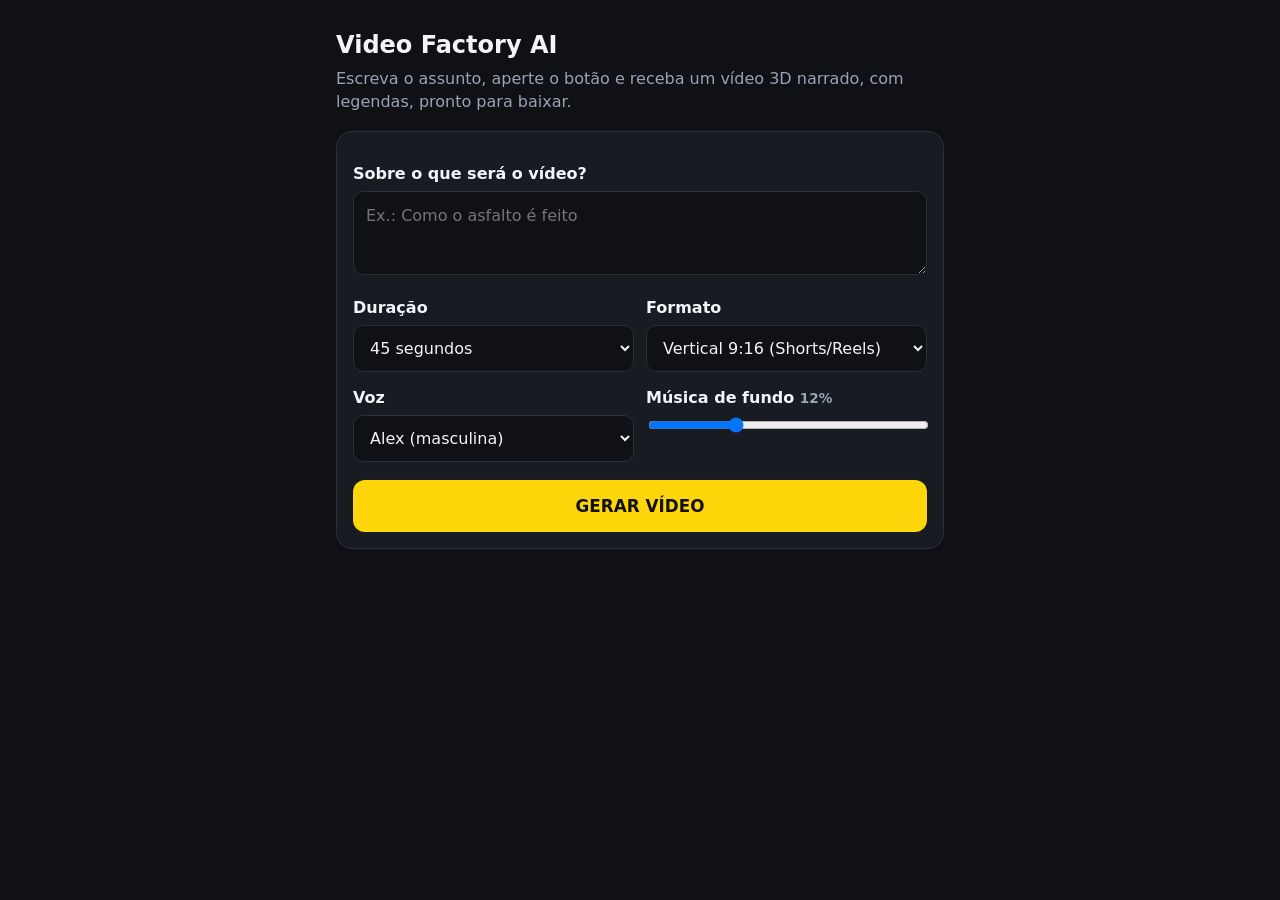
<file: video-factory/index.html>
<!doctype html>
<html lang="pt-BR">
<head>
<meta charset="utf-8">
<meta name="viewport" content="width=device-width, initial-scale=1">
<title>Video Factory AI</title>
<style>
:root { --bg:#0f1115; --card:#181b22; --tx:#f2f4f8; --mu:#9aa3b2; --ac:#ffd60a; --bd:#2a2f3a; }
* { box-sizing: border-box; }
body { margin:0; background:var(--bg); color:var(--tx); font:16px/1.45 system-ui,sans-serif; }
main { max-width:640px; margin:0 auto; padding:20px 16px 48px; }
h1 { font-size:1.5rem; margin:8px 0 4px; } p.sub { color:var(--mu); margin:0 0 18px; }
.card { background:var(--card); border:1px solid var(--bd); border-radius:16px; padding:16px; }
label { display:block; font-weight:600; margin:14px 0 6px; }
textarea,select { width:100%; background:#0f1115; color:var(--tx); border:1px solid var(--bd); border-radius:10px; padding:12px; font:inherit; }
textarea { min-height:84px; resize:vertical; }
.row { display:grid; grid-template-columns:1fr 1fr; gap:12px; } @media (max-width:420px){ .row{grid-template-columns:1fr} }
button.principal { width:100%; margin-top:18px; padding:16px; border:0; border-radius:12px; background:var(--ac); color:#111; font:800 1.05rem system-ui; cursor:pointer; }
button.principal:disabled { opacity:.5; }
button.sec { background:none; border:1px solid var(--bd); color:var(--tx); border-radius:10px; padding:10px 14px; margin-top:10px; }
.trilho { height:12px; border-radius:99px; background:#0f1115; overflow:hidden; border:1px solid var(--bd); }
#barra { height:100%; width:0; background:var(--ac); transition:width .2s; }
#erro { background:#4a1d1d; border:1px solid #8a3a3a; color:#ffd6d6; padding:12px; border-radius:10px; margin-top:14px; }
video { width:100%; max-height:70vh; background:#000; border-radius:12px; margin-top:8px; }
a.baixar { display:block; text-align:center; margin-top:12px; padding:14px; border-radius:12px; background:#2e7d32; color:#fff; font-weight:700; text-decoration:none; }
.pequeno { color:var(--mu); font-size:.85rem; }
</style>
</head>
<body>
<main>
  <h1>Video Factory AI</h1>
  <p class="sub">Escreva o assunto, aperte o botão e receba um vídeo 3D narrado, com legendas, pronto para baixar.</p>
  <div class="card">
    <label for="tema">Sobre o que será o vídeo?</label>
    <textarea id="tema" maxlength="300" placeholder="Ex.: Como o asfalto é feito"></textarea>
    <div class="row">
      <div><label for="duracao">Duração</label>
        <select id="duracao"><option value="30">30 segundos</option><option value="45" selected>45 segundos</option><option value="60">1 minuto</option><option value="90">1 min 30 s</option></select></div>
      <div><label for="formato">Formato</label>
        <select id="formato"><option value="vertical">Vertical 9:16 (Shorts/Reels)</option><option value="horizontal">Horizontal 16:9</option></select></div>
    </div>
    <div class="row">
      <div><label for="voz">Voz</label>
        <select id="voz"><option value="pm_alex">Alex (masculina)</option><option value="pm_santa">Santa (masculina)</option><option value="pf_dora">Dora (feminina)</option></select></div>
      <div><label for="musica">Música de fundo <span id="musicaVal" class="pequeno">12%</span></label>
        <input id="musica" type="range" min="0" max="40" value="12" style="width:100%"></div>
    </div>
    <button id="gerar" class="principal">GERAR VÍDEO</button>
    <button id="cancelar" class="sec" hidden>Cancelar</button>
    <div id="erro" hidden></div>
  </div>
  <div id="prog" class="card" style="margin-top:14px" hidden>
    <div style="display:flex;justify-content:space-between"><span id="etapa">…</span><b id="pct">0%</b></div>
    <div class="trilho" style="margin-top:8px"><div id="barra"></div></div>
    <p class="pequeno">Mantenha esta aba aberta e a tela ligada até terminar. O vídeo é criado no seu aparelho.</p>
  </div>
  <div id="resultado" class="card" style="margin-top:14px" hidden>
    <b>Seu vídeo está pronto</b>
    <video id="video" controls playsinline></video>
    <p id="info" class="pequeno"></p>
    <a id="baixar" class="baixar">Baixar MP4</a>
  </div>
</main>
<script src="config.js"></script>
<script type="module" src="app.js"></script>
</body>
</html>
</file>
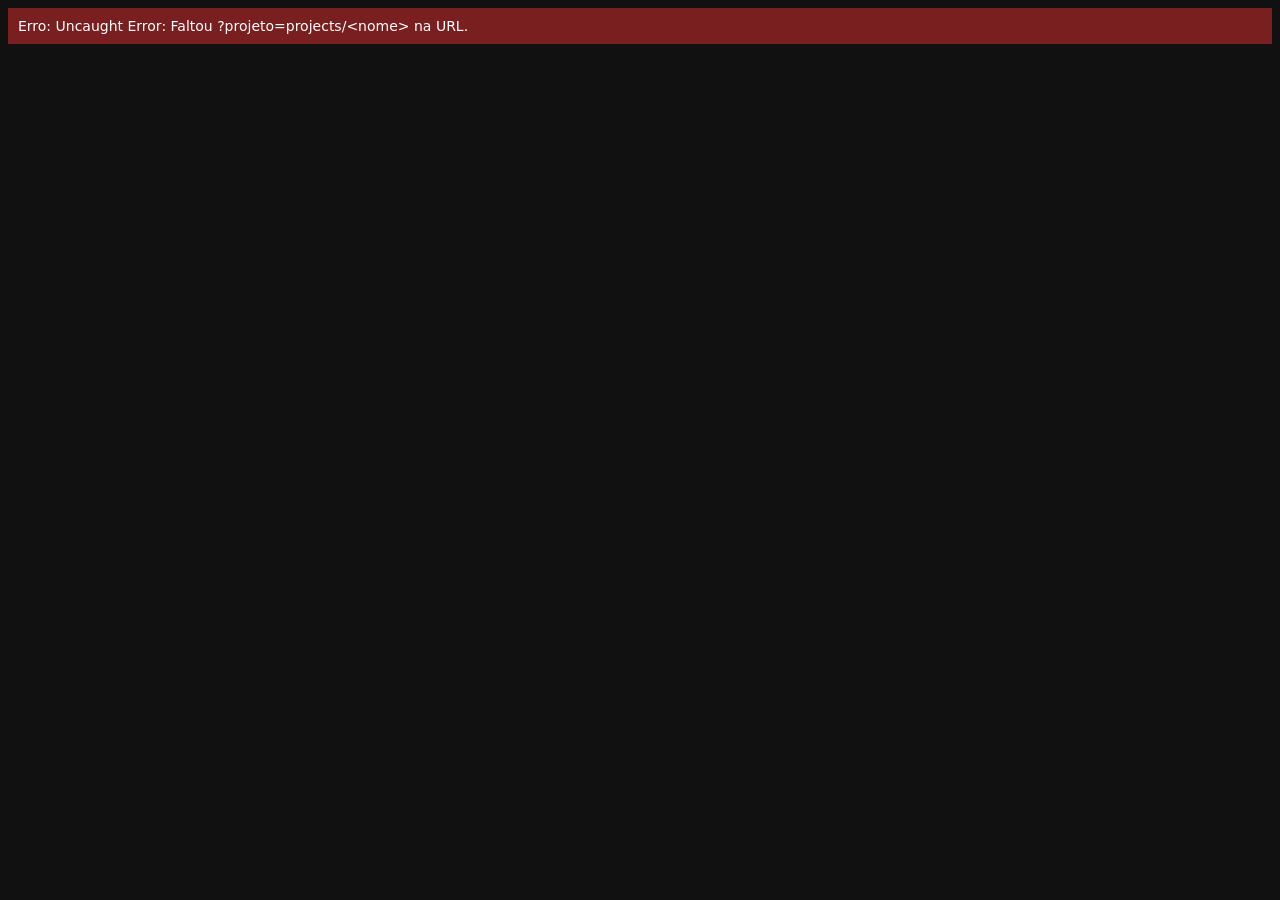
<file: video-factory/engine/player.html>
<!doctype html>
<html lang="pt-BR">
<head>
<meta charset="utf-8">
<meta name="viewport" content="width=device-width, initial-scale=1">
<title>Player do vídeo</title>
<link rel="icon" href="data:,">
<link rel="stylesheet" href="./player.css">
</head>
<body>
<div id="palco">
  <canvas id="tela"></canvas>
  <div id="camadas">
    <div id="elementos"></div>
    <div id="textos"></div>
    <div id="legenda"></div>
    <div id="fx"></div>
  </div>
</div>
<div id="controles" hidden>
  <button id="tocar">Tocar</button>
  <input id="linha" type="range" min="0" max="1000" value="0">
  <span id="tempo">0.0s</span>
</div>
<script type="importmap">
{ "imports": {
  "three": "../vendor/three/build/three.module.js",
  "three/addons/": "../vendor/three/examples/jsm/"
} }
</script>
<script type="module" src="./player.js"></script>
</body>
</html>
</file>
<file: video-factory/engine/player.css>
/* Tudo é medido em --u (1 --u = altura do quadro / 1920), então o vídeo fica igual em qualquer resolução.
   Zonas da tela (vertical 9:16), pensando na interface do Shorts/Reels/TikTok (topo ~8% e base ~20% ficam cobertos):
     título .......... 6% – 14%       destaque ........ 16% – 24%     pergunta final .. 10% – 22%
     legenda ......... ~66% (desce um pouco quando há título na tela)                              */
html, body { margin: 0; height: 100%; background: #111; overflow: hidden;
  font-family: "Montserrat ExtraBold", "Poppins ExtraBold", "Arial Black", "Segoe UI Black", Impact, system-ui, sans-serif; }
#palco { position: relative; overflow: hidden; background: #000; transform-origin: top left; }
#palco canvas { display: block; position: absolute; inset: 0; width: 100%; height: 100%; }
#camadas { position: absolute; inset: 0; pointer-events: none; }

/* Legenda: pequena, branca, contorno preto, frase normal (sem caixa alta), poucas palavras por vez */
.legenda {
  position: absolute; left: 8%; right: 8%; top: calc(var(--pos-legenda, 0.68) * 100%); text-align: center;
  font-size: calc(var(--u) * 62 * var(--tam-legenda, 1)); line-height: 1.12; font-weight: 900; color: #fff;
  -webkit-text-stroke: calc(var(--u) * 9) #000; paint-order: stroke fill; letter-spacing: 0.01em;
  filter: drop-shadow(0 calc(var(--u) * 4) calc(var(--u) * 6) rgba(0, 0, 0, .35));
}
.legenda span { display: inline-block; }
.legenda span.ativa { color: var(--destaque, #fff); }

.texto {
  position: absolute; left: 9%; right: 9%; text-align: center; font-weight: 900; color: #fff; line-height: 1.08;
  -webkit-text-stroke: calc(var(--u) * 8) #000; paint-order: stroke fill; transform-origin: center;
  filter: drop-shadow(0 calc(var(--u) * 5) calc(var(--u) * 7) rgba(0, 0, 0, .35));
}
.texto.titulo { top: 6%; font-size: calc(var(--u) * 58); }
.texto.destaque { top: 16%; font-size: calc(var(--u) * 64); color: #ffd60a; }
.texto.pergunta {
  top: 11%; font-size: calc(var(--u) * 50); background: #ffd60a; color: #111; -webkit-text-stroke: 0;
  border-radius: calc(var(--u) * 30); padding: calc(var(--u) * 24) calc(var(--u) * 30); left: 10%; right: 10%;
  box-shadow: 0 calc(var(--u) * 10) 0 rgba(0, 0, 0, .35); filter: none;
}
.texto.rodape { top: 74%; font-size: calc(var(--u) * 44); }

/* Elementos opcionais: setas, ícones e etiquetas */
.elemento { position: absolute; display: none; align-items: center; justify-content: center; transform-origin: center; }
.elemento svg { width: 100%; height: 100%; overflow: visible; filter: drop-shadow(0 calc(var(--u) * 6) calc(var(--u) * 6) rgba(0, 0, 0, .3)); }
.elemento.etiqueta {
  gap: calc(var(--u) * 14); white-space: nowrap; background: #fff; color: #111; border: calc(var(--u) * 6) solid #111;
  border-radius: 999px; padding: calc(var(--u) * 14) calc(var(--u) * 34) calc(var(--u) * 14) calc(var(--u) * 22); font-weight: 900;
  box-shadow: 0 calc(var(--u) * 8) 0 rgba(0, 0, 0, .3);
}
.elemento.etiqueta .ponto { width: 0.75em; height: 0.75em; border-radius: 50%; border: calc(var(--u) * 5) solid #111; flex: none; box-sizing: border-box; }

#fx { position: absolute; inset: 0; opacity: 0; background: #fff; }

#controles[hidden] { display: none; }
#controles { position: fixed; left: 0; right: 0; bottom: 0; display: flex; gap: 10px; align-items: center; padding: 8px 12px;
  background: rgba(0, 0, 0, .75); color: #fff; font: 13px system-ui, sans-serif; z-index: 10; }
#controles input[type=range] { flex: 1; }
#controles button { padding: 4px 12px; }
</file>
